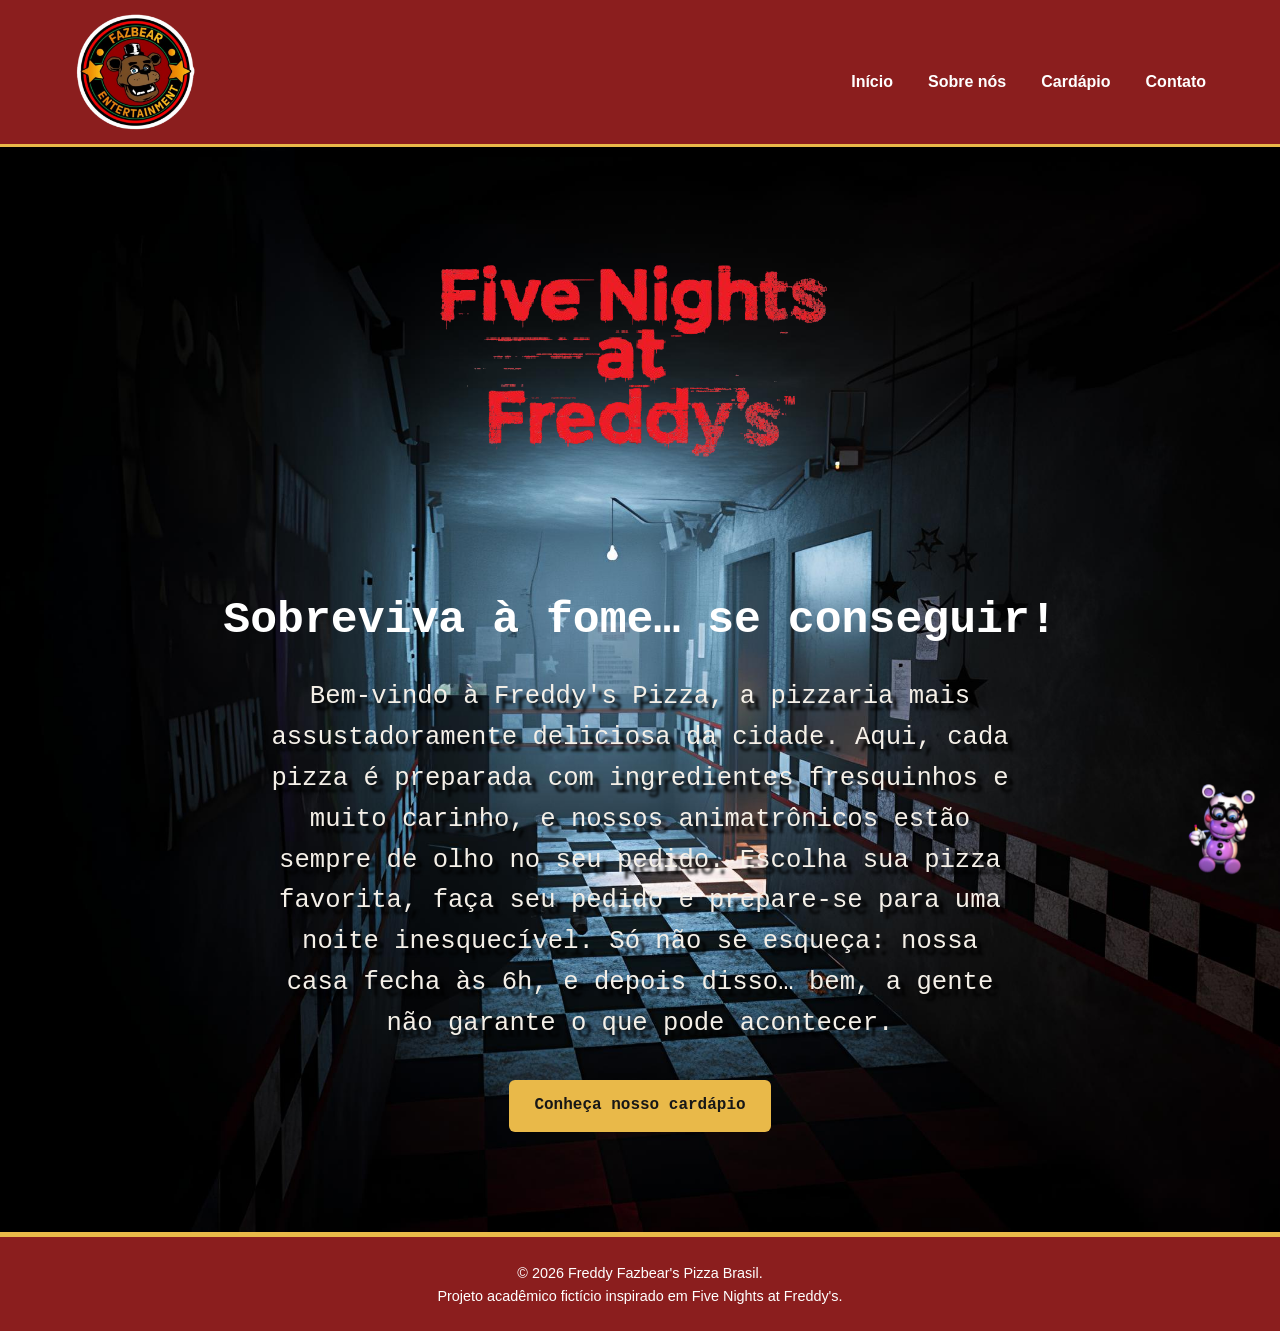
<file: index.html>
<!DOCTYPE html>
<html lang="pt-BR">
<head>
    <meta charset="UTF-8">
    <meta name="viewport" content="width=device-width, initial-scale=1.0">

    <title>Freddy Fazbear's Pizza | Brasil</title>

    <meta name="description" content="Venha conhecer a Freddy Fazbear's Pizza Brasil! Pizzas deliciosas, diversão e experiências inesquecíveis.">
    <style>
    #botao-chat {
      position: fixed; bottom: 20px; right: 20px;
      background: none; border: none; cursor: pointer; z-index: 999;
    }
    #botao-chat img { width: 80px; transition: transform 0.2s; }
    #botao-chat:hover img { transform: scale(1.1); }
    #janela-chat {
      display: none; position: fixed; bottom: 110px; right: 20px;
      width: 300px; background: #1a1a1a; color: #fff;
      border-radius: 10px; padding: 12px; z-index: 999;
      box-shadow: 0 0 15px #000;
    }
    #mensagens { height: 220px; overflow-y: auto; margin-bottom: 8px; font-size: 14px; }
    #mensagens p { margin: 6px 0; }
    #entrada { width: 70%; padding: 6px; }
    #janela-chat button { padding: 6px 10px; }
  </style>
  <link rel="stylesheet" href="assets/style.css">
</head>

<body>

    <!-- CABEÇALHO DO SITE -->
    <header>
        <a href="#inicio" class="logo">
        <img src="img/logofnf-removebg-preview.png" alt="Freddy Fazbear's Pizza">
        </a>

        <!-- MENU DE NAVEGAÇÃO -->
        <nav>
            <ul>
                <li><a href="index.html">Início</a></li>
                <li><a href="sobrenos.html">Sobre nós</a></li>
                <li><a href="cardapio.html">Cardápio</a></li>
                <li><a href="contato.html">Contato</a></li>
            </ul>
        </nav>
    </header>

    <!-- CONTEÚDO PRINCIPAL -->
    <main>

        <!-- SEÇÃO INICIAL -->
        <section id="inicio">
            <img src="img/Logo_FNaF_atual-removebg-preview.png" id="escrita">
            <h2>Sobreviva à fome… se conseguir!</h2>

            <p>
                Bem-vindo à Freddy's Pizza, a pizzaria mais assustadoramente deliciosa da cidade. Aqui, cada pizza é preparada com ingredientes fresquinhos e muito carinho, e nossos animatrônicos estão sempre de olho no seu pedido.

Escolha sua pizza favorita, faça seu pedido e prepare-se para uma noite inesquecível. Só não se esqueça: nossa casa fecha às 6h, e depois disso… bem, a gente não garante o que pode acontecer.
            </p>

            <a href="#cardapio">Conheça nosso cardápio</a>
        </section>

         <button id="botao-chat" title="Fale com a gente">
    <img src="img/ursinho-removebg-preview.png" alt="Ursinho">
  </button>

  <div id="janela-chat">
    <div id="mensagens">
      <p><b>Helpy:</b> Oi! Pergunte sobre horário, cardápio, entrega ou contato.</p>
    </div>
    <input id="entrada" type="text" placeholder="Digite sua pergunta...">
    <button id="enviar">Enviar</button>
  </div>

  <script src="js/main.js"></script>

    </main>

    <!-- RODAPÉ -->
    <footer>
        <p>&copy; 2026 Freddy Fazbear's Pizza Brasil.</p>
        <p>Projeto acadêmico fictício inspirado em Five Nights at Freddy's.</p>
    </footer>


</body>
</html>
</file>
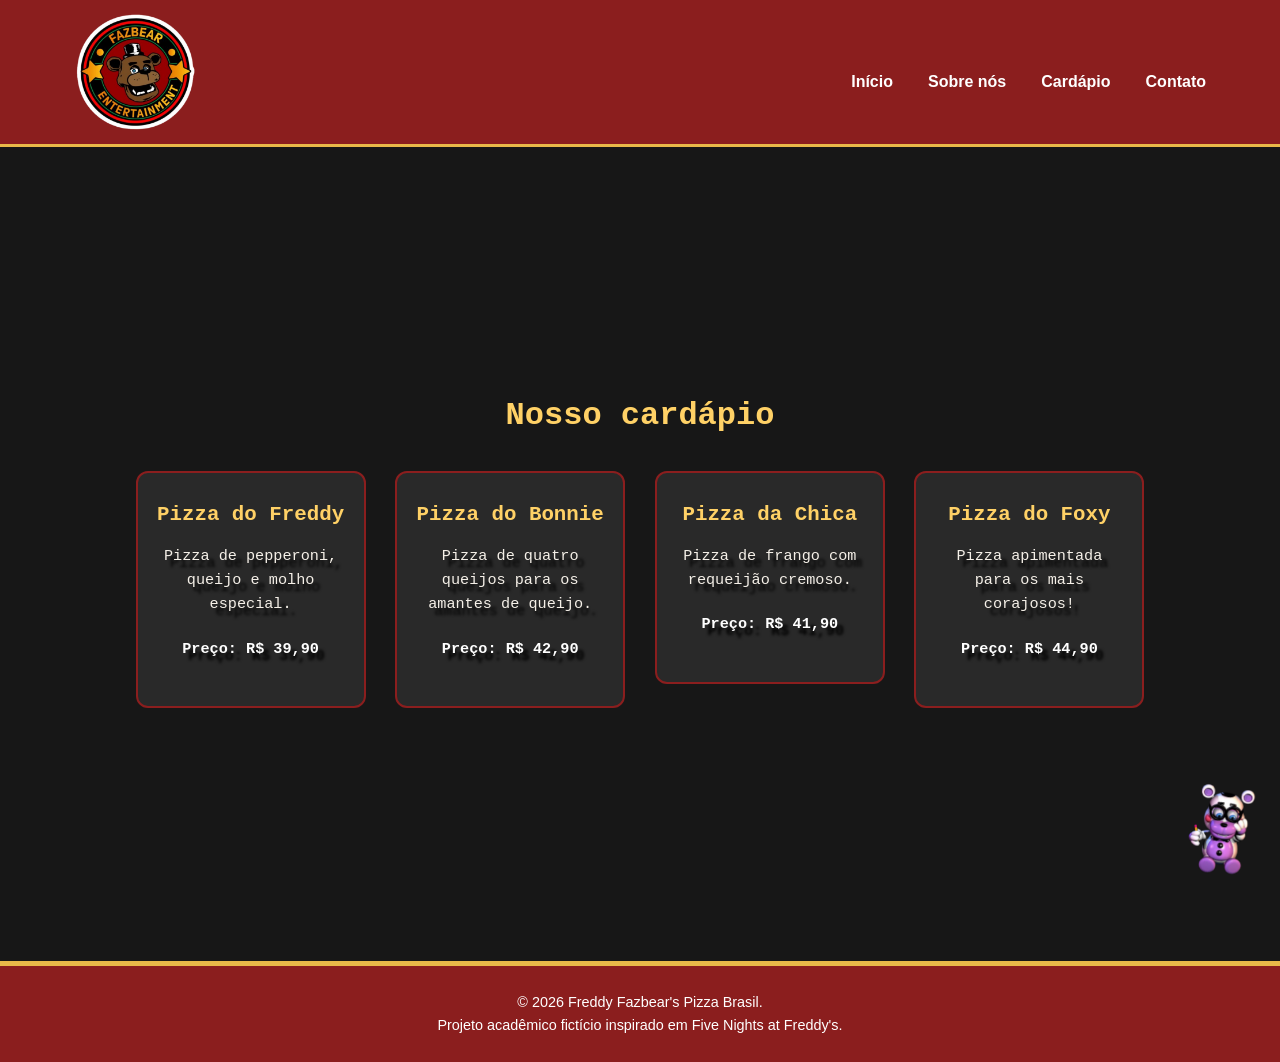
<file: cardapio.html>
<!DOCTYPE html>
<html lang="en">
<head>
    <meta charset="UTF-8">
    <meta name="viewport" content="width=device-width, initial-scale=1.0">
    <title>Freddy Fazbear's Pizza | Brasil</title>
    <style>
    #botao-chat {
      position: fixed; bottom: 20px; right: 20px;
      background: none; border: none; cursor: pointer; z-index: 999;
    }
    #botao-chat img { width: 80px; transition: transform 0.2s; }
    #botao-chat:hover img { transform: scale(1.1); }
    #janela-chat {
      display: none; position: fixed; bottom: 110px; right: 20px;
      width: 300px; background: #1a1a1a; color: #fff;
      border-radius: 10px; padding: 12px; z-index: 999;
      box-shadow: 0 0 15px #000;
    }
    #mensagens { height: 220px; overflow-y: auto; margin-bottom: 8px; font-size: 14px; }
    #mensagens p { margin: 6px 0; }
    #entrada { width: 70%; padding: 6px; }
    #janela-chat button { padding: 6px 10px; }
  </style>
    <link rel="stylesheet" href="assets/style.css">
</head>
<body>

    <!-- CABEÇALHO DO SITE -->
    <header>
        <a href="#inicio" class="logo">
        <img src="img/logofnf-removebg-preview.png" alt="Freddy Fazbear's Pizza">
        </a>

        <!-- MENU DE NAVEGAÇÃO -->
        <nav>
            <ul>
                <li><a href="index.html">Início</a></li>
                <li><a href="sobrenos.html">Sobre nós</a></li>
                <li><a href="cardapio.html">Cardápio</a></li>
                <li><a href="contato.html">Contato</a></li>
            </ul>
        </nav>
    </header>

    <main>
    <!-- SEÇÃO DO CARDÁPIO -->
        <section id="cardapio">
            <h2>Nosso cardápio</h2>

            <article>
                <h3>Pizza do Freddy</h3>
                <p>Pizza de pepperoni, queijo e molho especial.</p>
                <p>Preço: R$ 39,90</p>
            </article>

            <article>
                <h3>Pizza do Bonnie</h3>
                <p>Pizza de quatro queijos para os amantes de queijo.</p>
                <p>Preço: R$ 42,90</p>
            </article>

            <article>
                <h3>Pizza da Chica</h3>
                <p>Pizza de frango com requeijão cremoso.</p>
                <p>Preço: R$ 41,90</p>
            </article>

            <article>
                <h3>Pizza do Foxy</h3>
                <p>Pizza apimentada para os mais corajosos!</p>
                <p>Preço: R$ 44,90</p>
            </article>
        </section>

        <button id="botao-chat" title="Fale com a gente">
    <img src="img/ursinho-removebg-preview.png" alt="Ursinho">
  </button>

  <div id="janela-chat">
    <div id="mensagens">
      <p><b>Helpy:</b> Oi! Pergunte sobre horário, cardápio, entrega ou contato.</p>
    </div>
    <input id="entrada" type="text" placeholder="Digite sua pergunta...">
    <button id="enviar">Enviar</button>
  </div>

  <script src="js/main.js"></script>


    </main>

     <!-- RODAPÉ -->
    <footer>
        <p>&copy; 2026 Freddy Fazbear's Pizza Brasil.</p>
        <p>Projeto acadêmico fictício inspirado em Five Nights at Freddy's.</p>
    </footer>

</body>
</html>
</file>
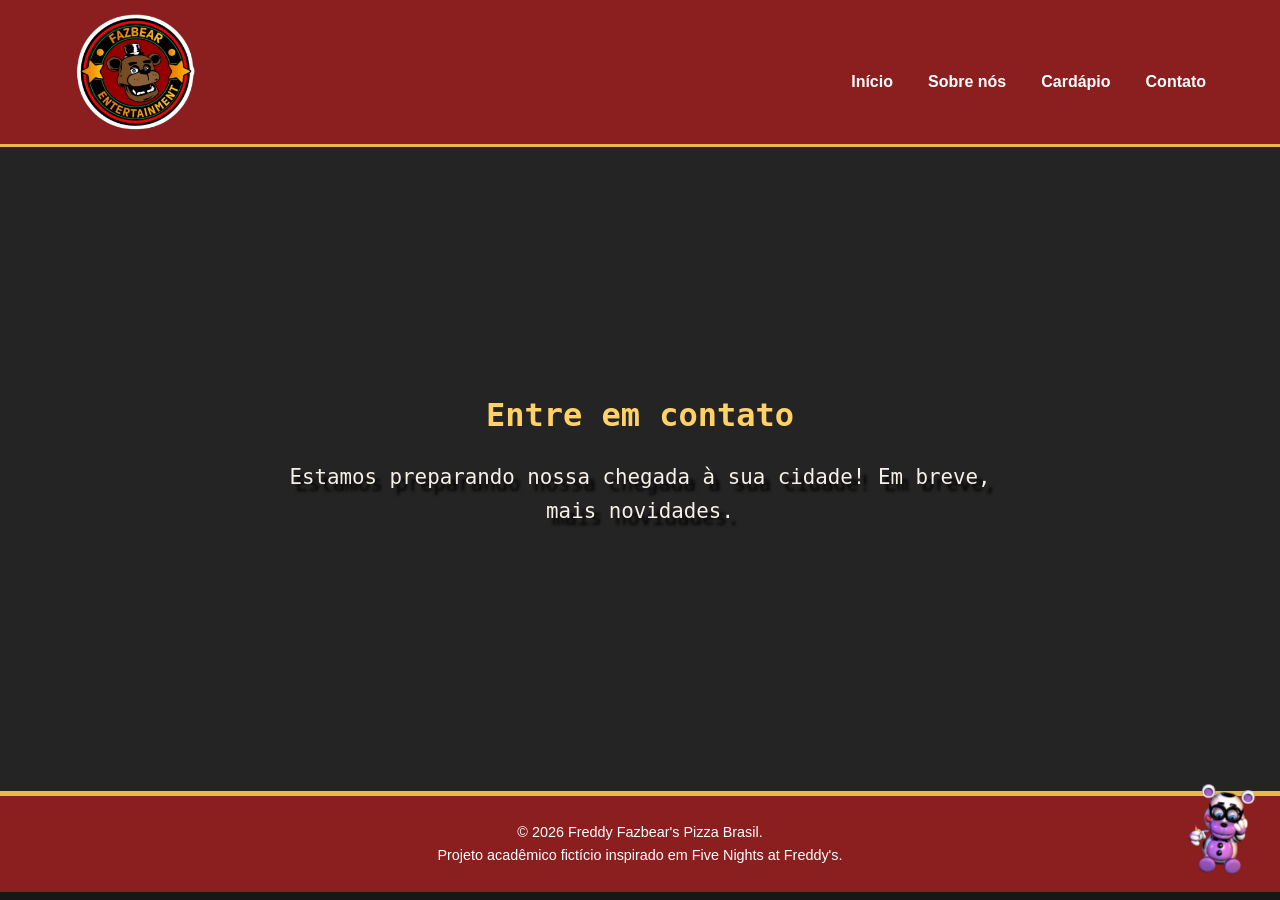
<file: contato.html>
<!DOCTYPE html>
<html lang="en">
<head>
    <meta charset="UTF-8">
    <meta name="viewport" content="width=device-width, initial-scale=1.0">
    <title>Freddy Fazbear's Pizza | Brasil</title>
    <style>
    #botao-chat {
      position: fixed; bottom: 20px; right: 20px;
      background: none; border: none; cursor: pointer; z-index: 999;
    }
    #botao-chat img { width: 80px; transition: transform 0.2s; }
    #botao-chat:hover img { transform: scale(1.1); }
    #janela-chat {
      display: none; position: fixed; bottom: 110px; right: 20px;
      width: 300px; background: #1a1a1a; color: #fff;
      border-radius: 10px; padding: 12px; z-index: 999;
      box-shadow: 0 0 15px #000;
    }
    #mensagens { height: 220px; overflow-y: auto; margin-bottom: 8px; font-size: 14px; }
    #mensagens p { margin: 6px 0; }
    #entrada { width: 70%; padding: 6px; }
    #janela-chat button { padding: 6px 10px; }
  </style>
    <link rel="stylesheet" href="assets/style.css">
</head>
<body>

    <!-- CABEÇALHO DO SITE -->
    <header>
        <a href="#inicio" class="logo">
        <img src="img/logofnf-removebg-preview.png" alt="Freddy Fazbear's Pizza">
        </a>

        <!-- MENU DE NAVEGAÇÃO -->
        <nav>
            <ul>
                <li><a href="index.html">Início</a></li>
                <li><a href="sobrenos.html">Sobre nós</a></li>
                <li><a href="cardapio.html">Cardápio</a></li>
                <li><a href="contato.html">Contato</a></li>
            </ul>
        </nav>
    </header>

    <main>
    <!-- SEÇÃO DE CONTATO -->
        <section id="contato">
            <h2>Entre em contato</h2>

            <p>
                Estamos preparando nossa chegada à sua cidade!
                Em breve, mais novidades.
            </p>
        </section>

        <button id="botao-chat" title="Fale com a gente">
    <img src="img/ursinho-removebg-preview.png" alt="Ursinho">
  </button>

  <div id="janela-chat">
    <div id="mensagens">
      <p><b>Helpy:</b> Oi! Pergunte sobre horário, cardápio, entrega ou contato.</p>
    </div>
    <input id="entrada" type="text" placeholder="Digite sua pergunta...">
    <button id="enviar">Enviar</button>
  </div>

  <script src="js/main.js"></script>

    </main>

     <!-- RODAPÉ -->
    <footer>
        <p>&copy; 2026 Freddy Fazbear's Pizza Brasil.</p>
        <p>Projeto acadêmico fictício inspirado em Five Nights at Freddy's.</p>
    </footer>


</body>
</html>
</file>
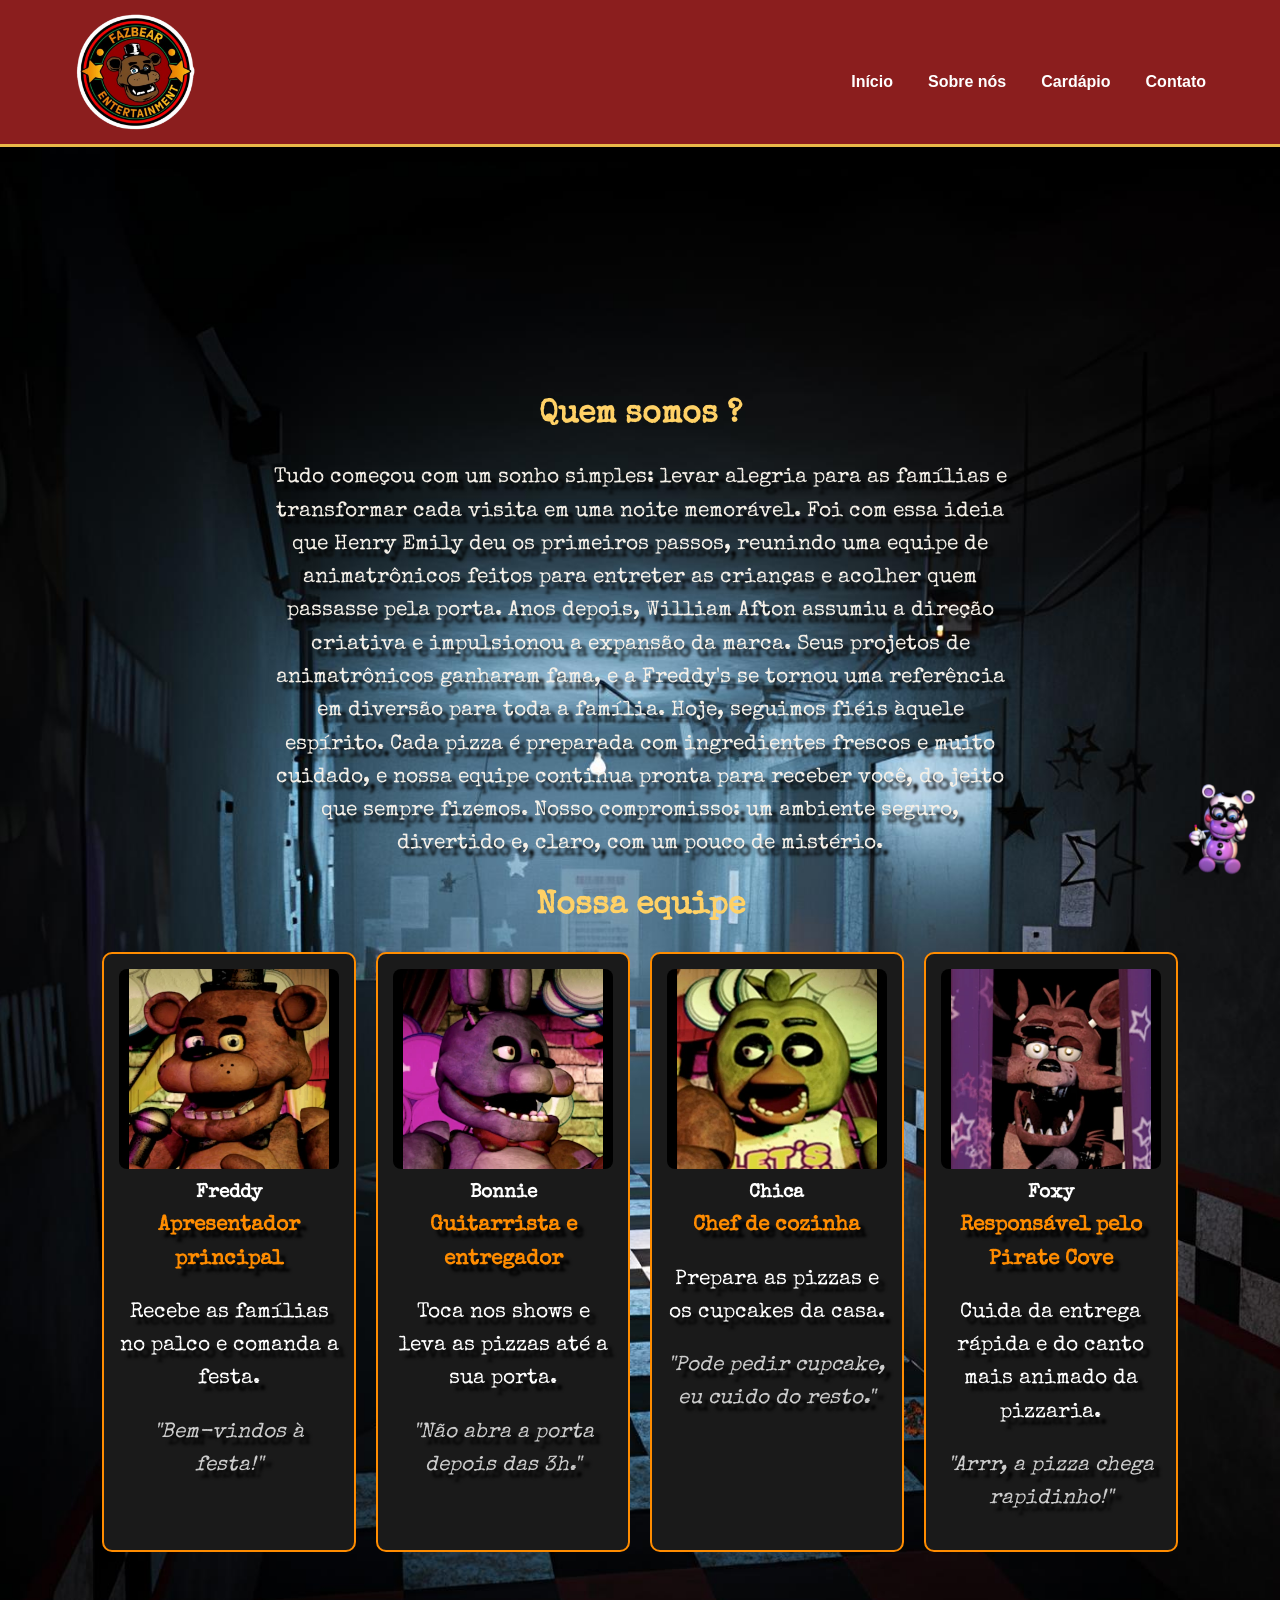
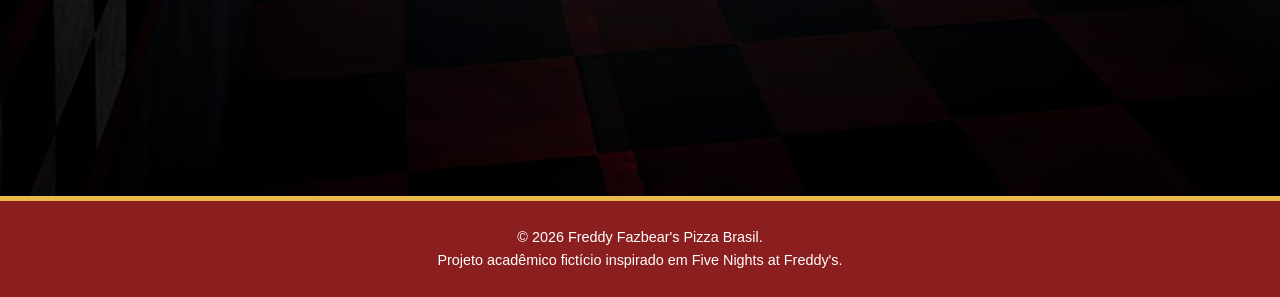
<file: sobrenos.html>
<!DOCTYPE html>
<html lang="en">
<head>
    <meta charset="UTF-8">
    <meta name="viewport" content="width=device-width, initial-scale=1.0">
    <title>Freddy Fazbear's Pizza | Brasil</title>
    <link rel="preconnect" href="https://fonts.googleapis.com">
    <link rel="preconnect" href="https://fonts.gstatic.com" crossorigin>
    <link href="https://fonts.googleapis.com/css2?family=Special+Elite&display=swap" rel="stylesheet">
    <style>
    #botao-chat {
      position: fixed; bottom: 20px; right: 20px;
      background: none; border: none; cursor: pointer; z-index: 999;
    }
    #botao-chat img { width: 80px; transition: transform 0.2s; }
    #botao-chat:hover img { transform: scale(1.1); }
    #janela-chat {
      display: none; position: fixed; bottom: 110px; right: 20px;
      width: 300px; background: #1a1a1a; color: #fff;
      border-radius: 10px; padding: 12px; z-index: 999;
      box-shadow: 0 0 15px #000;
    }
    #mensagens { height: 220px; overflow-y: auto; margin-bottom: 8px; font-size: 14px; }
    #mensagens p { margin: 6px 0; }
    #entrada { width: 70%; padding: 6px; }
    #janela-chat button { padding: 6px 10px; }
  </style>
    <link rel="stylesheet" href="assets/style.css">
</head>
<body>
    <!-- CABEÇALHO DO SITE -->
    <header>
        <a href="#inicio" class="logo">
        <img src="img/logofnf-removebg-preview.png" alt="Freddy Fazbear's Pizza">
        </a>

        <!-- MENU DE NAVEGAÇÃO -->
        <nav>
            <ul>
                <li><a href="index.html">Início</a></li>
                <li><a href="sobrenos.html">Sobre nós</a></li>
                <li><a href="cardapio.html">Cardápio</a></li>
                <li><a href="contato.html">Contato</a></li>
            </ul>
        </nav>
    </header>

    <main>
    <!-- SEÇÃO SOBRE A PIZZARIA -->
        <section id="sobre">
            <h2>Quem somos ?</h2>

            <p style="font-family:Special Elite, monospace;">
                Tudo começou com um sonho simples: levar alegria para as famílias e transformar cada visita em uma noite memorável. Foi com essa ideia que Henry Emily deu os primeiros passos, reunindo uma equipe de animatrônicos feitos para entreter as crianças e acolher quem passasse pela porta.

Anos depois, William Afton assumiu a direção criativa e impulsionou a expansão da marca. Seus projetos de animatrônicos ganharam fama, e a Freddy's se tornou uma referência em diversão para toda a família.

Hoje, seguimos fiéis àquele espírito. Cada pizza é preparada com ingredientes frescos e muito cuidado, e nossa equipe continua pronta para receber você, do jeito que sempre fizemos.

Nosso compromisso: um ambiente seguro, divertido e, claro, com um pouco de mistério.
            </p>
            <h2>Nossa equipe</h2>

  <div class="equipe">

    <div class="card-equipe">
      <img src="img/FreddyFZB.webp" alt="Freddy">
      <h3>Freddy</h3>
      <p class="cargo">Apresentador principal</p>
      <p>Recebe as famílias no palco e comanda a festa.</p>
      <p class="frase">"Bem-vindos à festa!"</p>
    </div>

    <div class="card-equipe">
      <img src="img/Bonnie.webp" alt="Bonnie">
      <h3>Bonnie</h3>
      <p class="cargo">Guitarrista e entregador</p>
      <p>Toca nos shows e leva as pizzas até a sua porta.</p>
      <p class="frase">"Não abra a porta depois das 3h."</p>
    </div>

    <div class="card-equipe">
      <img src="img/200px-Chica.webp" alt="Chica">
      <h3>Chica</h3>
      <p class="cargo">Chef de cozinha</p>
      <p>Prepara as pizzas e os cupcakes da casa.</p>
      <p class="frase">"Pode pedir cupcake, eu cuido do resto."</p>
    </div>

    <div class="card-equipe">
      <img src="img/FoxyPirata.webp" alt="Foxy">
      <h3>Foxy</h3>
      <p class="cargo">Responsável pelo Pirate Cove</p>
      <p>Cuida da entrega rápida e do canto mais animado da pizzaria.</p>
      <p class="frase">"Arrr, a pizza chega rapidinho!"</p>
    </div>

  </div>

        </section>

        <button id="botao-chat" title="Fale com a gente">
    <img src="img/ursinho-removebg-preview.png" alt="Ursinho">
  </button>

  <div id="janela-chat">
    <div id="mensagens">
      <p><b>Helpy:</b> Oi! Pergunte sobre horário, cardápio, entrega ou contato.</p>
    </div>
    <input id="entrada" type="text" placeholder="Digite sua pergunta...">
    <button id="enviar">Enviar</button>
  </div>

  <script src="js/main.js"></script>
    
    </main>

     <!-- RODAPÉ -->
    <footer>
        <p>&copy; 2026 Freddy Fazbear's Pizza Brasil.</p>
        <p>Projeto acadêmico fictício inspirado em Five Nights at Freddy's.</p>
    </footer>

</body>
</html>
</file>
<file: assets/style.css>
/* =================================
   1. CONFIGURAÇÕES GERAIS
================================= */

* {
    margin: 0;
    padding: 0;
    box-sizing: border-box;
}

html {
    scroll-behavior: smooth;
}

body {
    font-family: Arial, Helvetica, sans-serif;
    background-color: #171717;
    color: #f5f0e8;
    line-height: 1.6;
}

/* =================================
   2. CABEÇALHO
================================= */

header {
      background-color: #8b1e1e;
    padding: 0 5%;
    display: flex;
    justify-content: space-between;
    align-items: center;
    gap: 25px;
    border-bottom: 3px solid #e9b949;
}

header h1 {
    font-size: 2.5rem;
    text-transform: uppercase;
    letter-spacing: 2px;
}

header p {
    font-size: 1.1rem;
    color: #ffd166;
}

/* LOGO */

.logo {
     display: flex;
    align-items: center;
    line-height: 0;
}

.logo img {
    display: block;
    width: 180px;
    height: auto;
    max-width: 80%;
}


/* =================================
   3. MENU DE NAVEGAÇÃO
================================= */

nav {
    margin-top: 20px;
}

nav ul {
    list-style: none;
    display: flex;
    align-items: center;
    flex-wrap: wrap;
    gap: 15px;
}

nav a {
    display: block;
    color: #ffffff;
    text-decoration: none;
    font-weight: bold;
    padding: 5px 10px;
    border-radius: 5px;
    transition: 0.3s;
}

nav a:hover {
    background-color: #ffffff;
    color: #171717;
}

/* =================================
   4. CONTEÚDO PRINCIPAL
================================= */

main {
    width: 100%;
}

section {
    padding: 19% 8%;
    text-align: center;
    scroll-margin-top: 20px;
    font-family: "Special Elite", monospace;
}

section h2 {
    font-size: 2rem;
    color: #ffd166;
    margin-bottom: 20px;
    font-family: "Special Elite", monospace;
}

section p {
    max-width: 750px;
    margin: 0 auto 20px;
    font-family: "Special Elite", monospace;
    font-size: 130%;
    text-shadow: 6px 7px 3px #000;
    
}

/* =================================
   5. PÁGINA INICIAL
================================= */

#inicio {
    background-image: url(../img/fundosite2.jpg);
    background-repeat: no-repeat;
    background-position: center;
    background-size: cover;
    padding-top: 100px;
    padding-bottom: 100px;
}

#escrita {
    margin-top: -10%;
}

#inicio h2 {
    font-size: 2.8rem;
    color: #ffffff;
    text-align: center;
}

#inicio p {
    font-size: 160%;
    text-align: center;
}

/* Botão para acessar o cardápio */

#inicio a {
    display: inline-block;
    background-color: #e9b949;
    color: #171717;
    text-decoration: none;
    font-weight: bold;
    padding: 13px 25px;
    border-radius: 6px;
    margin-top: 15px;
    transition: 0.3s;
    text-align: center;
}

#inicio a:hover {
    background-color: #ffffff;
    transform: translateY(-3px);
    text-align: center;
}

/* =================================
   6. SEÇÃO SOBRE
================================= */

#sobre {
    background-image: url(../img/fundosite2.jpg);
    background-position: center;
    background-repeat: no-repeat;
    background-size: cover;
}


.equipe {
  display: grid;
  grid-template-columns: repeat(auto-fit, minmax(220px, 1fr));
  gap: 20px;
  margin-top: 20px;
}
.card-equipe {
  background: #1a1a1a;
  color: #fff;
  border: 2px solid #ff8c00;
  border-radius: 10px;
  padding: 15px;
  text-align: center;
}
.card-equipe img {
  width: 100%;
  height: 200px;
  object-fit: contain;
  background: #000;
  border-radius: 8px;
}
.card-equipe .cargo { color: #ff8c00; font-weight: bold; }
.card-equipe .frase { font-style: italic; color: #ccc; }

/* =================================
   7. CARDÁPIO
================================= */

#cardapio {
    background-color: #171717;
}

#cardapio article {
    display: inline-block;
    vertical-align: top;
    background-color: #292929;
    border: 2px solid #8b1e1e;
    border-radius: 12px;
    width: 230px;
    min-height: 210px;
    padding: 25px 18px;
    margin: 10px;
    transition: 0.3s;
}

#cardapio article:hover {
    border-color: #e9b949;
    transform: translateY(-8px);
    box-shadow: 0 8px 20px rgba(0, 0, 0, 0.4);
}

#cardapio article h3 {
    color: #ffd166;
    font-size: 1.3rem;
    margin-bottom: 12px;
}

#cardapio article p {
    font-size: 0.95rem;
}

#cardapio article p:last-child {
    color: #ffffff;
    font-weight: bold;
    margin-top: 15px;
}

/* =================================
   8. CONTATO
================================= */

#contato {
    background-color: #242424;
}

/* =================================
   9. RODAPÉ
================================= */

footer {
    background-color: #8b1e1e;
    color: #ffffff;
    text-align: center;
    padding: 25px 15px;
    border-top: 5px solid #e9b949;
}

footer p {
    font-size: 0.9rem;
}

/* =================================
   10. ADAPTAÇÃO PARA CELULARES
================================= */

@media (max-width: 600px) {

    header h1 {
        flex-direction: column;
        gap: 15px;
    }

    nav ul {
        gap: 5px;
    }

    nav a {
        display: block;
        padding: 8px;
        font-size: 0.9rem;
    }

    section {
        padding: 45px 5%;
    }

    #inicio h2 {
        font-size: 2rem;
    }

    section h2 {
        font-size: 1.7rem;
    }

    #cardapio article {
        display: block;
        width: 100%;
        max-width: 350px;
        min-height: auto;
        margin: 15px auto;
    }
}
</file>
